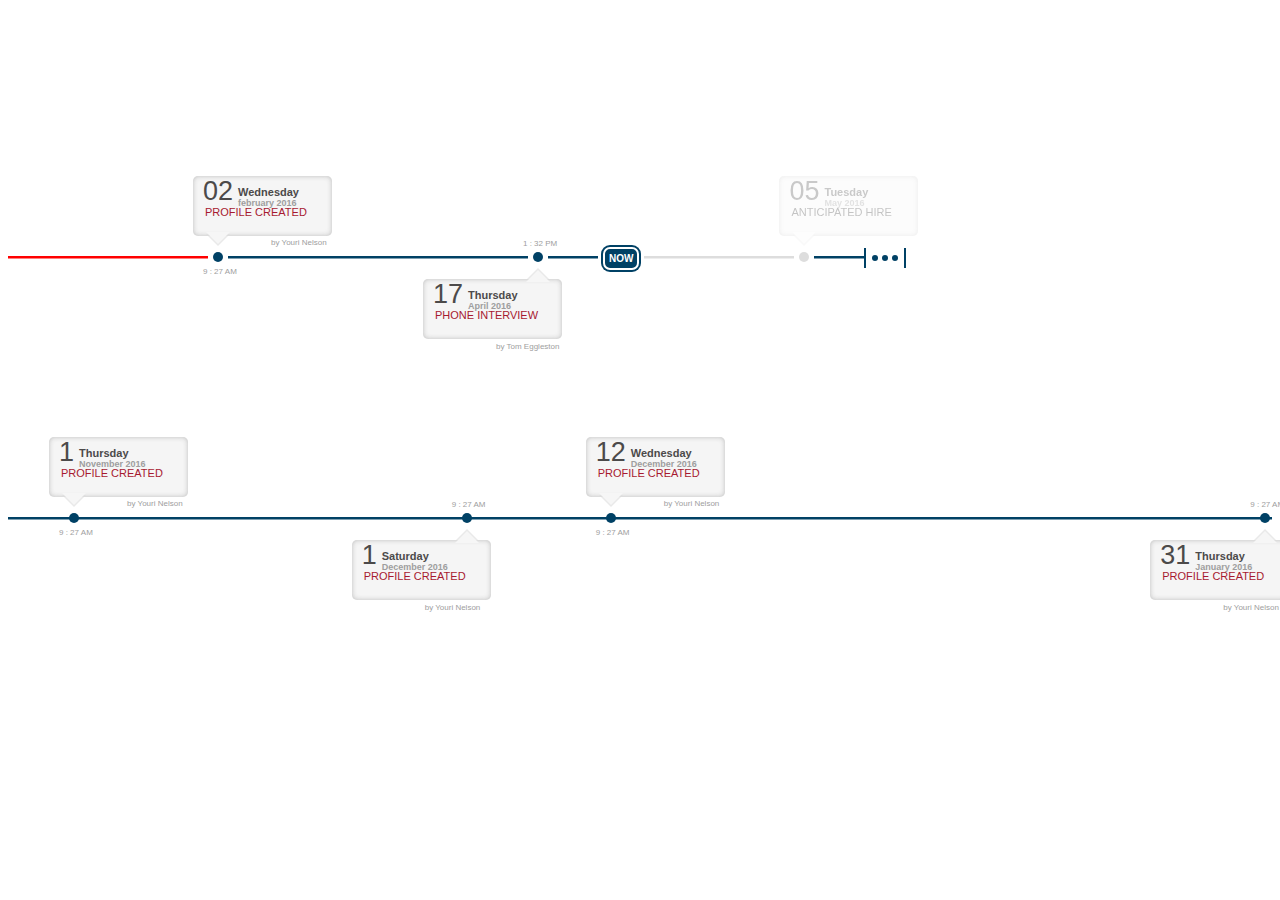
<file: index.html>
<!DOCTYPE html>
<html>
<head>
    <meta charset="UTF-8">
    <title>HR Timeline</title>


    <link rel="stylesheet" href="lib/css/style.css">
    <link rel="stylesheet" href="tdbtimeline.css">


</head>

<body>
<div class="Timeline">

    <svg height="5" width="200">
        <line x1="0" y1="0" x2="200" y2="0" style="stroke:#FF0000;stroke-width:5"/>
        Sorry, your browser does not support inline SVG.
    </svg>

    <div class="event1">

        <div class="event1Bubble">
            <div class="eventTime">
                <div class="DayDigit">02</div>
                <div class="Day">
                    Wednesday
                    <div class="MonthYear">february 2016</div>
                </div>
            </div>
            <div class="eventTitle">Profile Created</div>
        </div>
        <div class="eventAuthor">by Youri Nelson</div>
        <svg height="20" width="20">
            <circle cx="10" cy="11" r="5" fill="#004165"/>
        </svg>
        <div class="time">9 : 27 AM</div>

    </div>

    <svg height="5" width="300">
        <line x1="0" y1="0" x2="300" y2="0" style="stroke:#004165;stroke-width:5"/>
        Sorry, your browser does not support inline SVG.
    </svg>

    <div class="event2">

        <div class="event2Bubble">
            <div class="eventTime">
                <div class="DayDigit">17</div>
                <div class="Day">
                    Thursday
                    <div class="MonthYear">April 2016</div>
                </div>
            </div>
            <div class="eventTitle">Phone Interview</div>
        </div>
        <div class="event2Author">by Tom Eggleston</div>
        <svg height="20" width="20">
            <circle cx="10" cy="11" r="5" fill="#004165"/>
        </svg>
        <div class="time2">1 : 32 PM</div>
    </div>

    <svg height="5" width="50">
        <line x1="0" y1="0" x2="50" y2="0" style="stroke:#004165;stroke-width:5"/>
        Sorry, your browser does not support inline SVG.
    </svg>

    <div class="now">
        NOW
    </div>


    <svg height="5" width="150">
        <line x1="0" y1="0" x2="150" y2="0" style="stroke:rgba(162, 164, 163, 0.37);stroke-width:5"/>
        Sorry, your browser does not support inline SVG.
    </svg>
    <div class="event3 futureGray ">
        <div class="event1Bubble futureOpacity">
            <div class="eventTime">
                <div class="DayDigit">05</div>
                <div class="Day">
                    Tuesday
                    <div class="MonthYear">May 2016</div>
                </div>
            </div>
            <div class="eventTitle">Anticipated Hire</div>
        </div>
        <svg height="20" width="20">
            <circle cx="10" cy="11" r="5" fill="rgba(162, 164, 163, 0.37)"/>
        </svg>
    </div>
    <svg height="5" width="50">
        <line x1="0" y1="0" x2="50" y2="0" style="stroke:#004165;stroke-width:5"/>
    </svg>
    <svg height="20" width="42">
        <line x1="1" y1="0" x2="1" y2="20" style="stroke:#004165;stroke-width:2"/>
        <circle cx="11" cy="10" r="3" fill="#004165"/>
        <circle cx="21" cy="10" r="3" fill="#004165"/>
        <circle cx="31" cy="10" r="3" fill="#004165"/>
        <line x1="41" y1="0" x2="41" y2="20" style="stroke:#004165;stroke-width:2"/>
    </svg>

</div>

<div id="thedevblock_timeline" class="tdbTimeline">

</div>


<script src="https://code.jquery.com/jquery-3.3.1.min.js"
        integrity="sha256-FgpCb/KJQlLNfOu91ta32o/NMZxltwRo8QtmkMRdAu8=" crossorigin="anonymous"></script>
<script src="tdbtimeline.js" type="application/javascript"></script>
<script>

    $('#thedevblock_timeline').tdbtimeline({
        data: [
            {
                datetime: '2018-12-01 00:00:00'
            },
            {
                datetime: '2018-11-1 00:00:01'
            },

            {
                datetime: '2019-01-31 00:00:00'
            },
            {
                datetime: '2018-12-12 00:00:00'
            }
        ]
    });
</script>
</body>
</html>
</file>
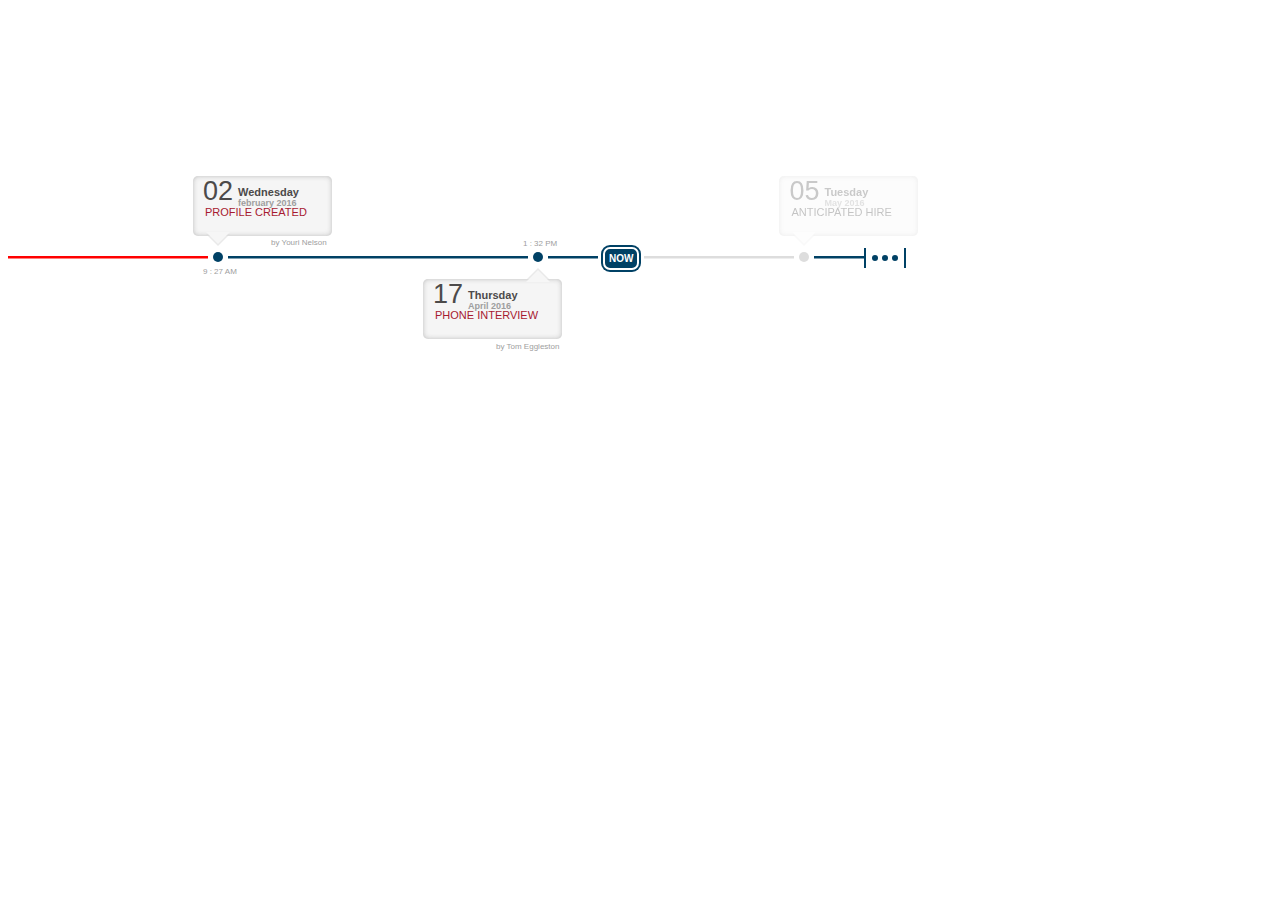
<file: lib/index.html>
<!DOCTYPE html>
<html >
<head>
  <meta charset="UTF-8">
  <title>HR Timeline</title>
  
  
  
      <link rel="stylesheet" href="css/style.css">

  
</head>

<body>
  <div class="Timeline">

  <svg height="5" width="200">
  <line x1="0" y1="0" x2="200" y2="0" style="stroke:#FF0000;stroke-width:5" />
  Sorry, your browser does not support inline SVG.
</svg>

  <div class="event1">
    
    <div class="event1Bubble">
      <div class="eventTime">
        <div class="DayDigit">02</div>
        <div class="Day">
           Wednesday
          <div class="MonthYear">february 2016</div>
        </div>
      </div>
      <div class="eventTitle">Profile Created</div>
    </div>
    <div class="eventAuthor">by Youri Nelson</div>
    <svg height="20" width="20">
       <circle cx="10" cy="11" r="5" fill="#004165" />
     </svg>
    <div class="time">9 : 27 AM</div>
    
  </div>
  
  <svg height="5" width="300">
  <line x1="0" y1="0" x2="300" y2="0" style="stroke:#004165;stroke-width:5" />
  Sorry, your browser does not support inline SVG.
</svg>

  <div class="event2">
    
    <div class="event2Bubble">
      <div class="eventTime">
        <div class="DayDigit">17</div>
        <div class="Day">
           Thursday
          <div class="MonthYear">April 2016</div>
        </div>
      </div>
      <div class="eventTitle">Phone Interview</div>
    </div>
    <div class="event2Author">by Tom Eggleston</div>
      <svg height="20" width="20">
    <circle cx="10" cy="11" r="5" fill="#004165" />
    </svg>
    <div class="time2">1 : 32 PM</div>
  </div>
  
  <svg height="5" width="50">
  <line x1="0" y1="0" x2="50" y2="0" style="stroke:#004165;stroke-width:5" />
  Sorry, your browser does not support inline SVG.
</svg>

  <div class="now">
    NOW
  </div>  
    
  
  <svg height="5" width="150">
  <line x1="0" y1="0" x2="150" y2="0" style="stroke:rgba(162, 164, 163, 0.37);stroke-width:5" />
  Sorry, your browser does not support inline SVG.
</svg>
  <div class="event3 futureGray ">
    <div class="event1Bubble futureOpacity">
      <div class="eventTime">
        <div class="DayDigit">05</div>
        <div class="Day">
           Tuesday
          <div class="MonthYear">May 2016</div>
        </div>
      </div>
      <div class="eventTitle">Anticipated Hire</div>
    </div>
      <svg height="20" width="20">
    <circle cx="10" cy="11" r="5" fill="rgba(162, 164, 163, 0.37)" />
    </svg>
  </div>
<svg height="5" width="50">
<line x1="0" y1="0" x2="50" y2="0" style="stroke:#004165;stroke-width:5" /> 
</svg>
<svg height="20" width="42">
<line x1="1" y1="0" x2="1" y2="20" style="stroke:#004165;stroke-width:2" /> 
<circle cx="11" cy="10" r="3" fill="#004165" />  
<circle cx="21" cy="10" r="3" fill="#004165" />  
<circle cx="31" cy="10" r="3" fill="#004165" />    
<line x1="41" y1="0" x2="41" y2="20" style="stroke:#004165;stroke-width:2" /> 
</svg>  
  
</div>
  
  
</body>
</html>
</file>
<file: lib/css/style.css>
.Timeline {
  display: flex;
  align-items: center;
  height: 500px;
}

.event1,
.event2, .event3 {
  position: relative;
}

.event1Bubble {
  position: absolute;
  background-color: rgba(158, 158, 158, 0.1);
  width: 139px;
  height: 60px;
  top: -70px;
  left: -15px;
  border-radius: 5px;
  box-shadow: inset 0 0 5px rgba(158, 158, 158, 0.64)
}

.event2Bubble {
  position: absolute;
  background-color: rgba(158, 158, 158, 0.1);
  width: 139px;
  height: 60px;
  left: -105px;
  top: 33px;
  border-radius: 5px;
  box-shadow: inset 0 0 5px rgba(158, 158, 158, 0.64)
}

.event1Bubble:after,
.event1Bubble:before,
.event2Bubble:after,
.event2Bubble:before {
  content: "";
  position: absolute;
  width: 0;
  height: 0;
  border-style: solid;
  border-color: transparent;
  border-bottom: 0;
}

.event1Bubble:before {
  bottom: -10px;
  left: 13px;
  border-top-color: rgba(222, 222, 222, 0.66);
  border-width: 12px;
}

.event1Bubble:after {
  bottom: -8px;
  left: 13px;
  border-top-color: #F6F6F6;
  border-width: 12px;
}

.event2Bubble:before {
  bottom: 59px;
  left: 103px;
  border-top-color: rgba(222, 222, 222, 0.66);
  border-width: 12px;
  -webkit-transform: rotate(180deg);
  -moz-transform: rotate(180deg);
  -o-transform: rotate(180deg);
  -ms-transform: rotate(180deg);
  transform: rotate(180deg);
}

.event2Bubble:after {
  bottom: 57px;
  left: 103px;
  border-top-color: #F6F6F6;
  border-width: 12px;
  -webkit-transform: rotate(180deg);
  -moz-transform: rotate(180deg);
  -o-transform: rotate(180deg);
  -ms-transform: rotate(180deg);
  transform: rotate(180deg);
}

.eventTime {
  display: flex;
}

.DayDigit {
  font-size: 27px;
  font-family: "Arial Black", Gadget, sans-serif;
  margin-left: 10px;
  color: #4C4A4A;
}

.Day {
  font-size: 11px;
  margin-left: 5px;
  font-weight: bold;
  margin-top: 10px;
  font-family: Arial, Helvetica, sans-serif;
  color: #4C4A4A;
}

.MonthYear {
  font-weight: 600;
  line-height: 10px;
  color: #9E9E9E;
  font-size: 9px;
}

.eventTitle {
  font-family: "Arial Black", Gadget, sans-serif;
  color: #a71930;
  font-size: 11px;
  text-transform: uppercase;
  display: flex;
  flex: 1;
  align-items: center;
  margin-left: 12px;
  margin-top: -2px;
}

.time {
  position: absolute;
  font-family: Arial, Helvetica, sans-serif;
  width: 50px;
  font-size: 8px;
  margin-top: -3px;
  margin-left: -5px;
  color: #9E9E9E;
}

.time2{
  position: absolute;
  font-family: Arial, Helvetica, sans-serif;
  width: 50px;
  font-size: 8px;
  margin-top: -31px;
  margin-left: -5px;
  color: #9E9E9E;
}

.eventAuthor {
  position: absolute;
  font-family: Arial, Helvetica, sans-serif;
  color: #9E9E9E;
  font-size: 8px;
  width: 100px;
  top: -8px;
  left: 63px;
}

.event2Author {
  position: absolute;
  font-family: Arial, Helvetica, sans-serif;
  color: #9E9E9E;
  font-size: 8px;
  width: 100px;
  top: 96px;
  left: -32px;
}

.time2{
  position: absolute;
  font-family: Arial, Helvetica, sans-serif;
  width: 50px;
  font-size: 8px;
  margin-top: -31px;
  margin-left: -5px;
  color: #9E9E9E;
}

.now{
     background-color: #004165;
    color: white;
    border-radius: 7px;
    margin: 5px;
    padding: 4px;
    font-size: 10px;
    font-family: Arial, Helvetica, sans-serif;
    border: 2px solid white;
    font-weight: bold;
    box-shadow: 0 0 0 2px #004165
}

.futureGray{
     filter: grayscale(1);
    -webkit-filter: grayscale(1);
  
}

.futureOpacity{
  -webkit-filter: opacity(.3);
  filter: opacity(.3);
  
}
</file>
<file: tdbtimeline.css>
.tdbTimeline {

}

.tdbEvent {
    position: absolute;
    margin-top: -19px;

}

.eventdown .bubble:before , .eventdown .bubble:after, .eventup .bubble:before , .eventup .bubble:after {
     content: "";
     position: absolute;
     width: 0;
     height: 0;
     border-style: solid;
     border-color: transparent;
     border-bottom: 0;
 }

.eventup .bubble:before {
    bottom: -10px;
    left: 13px;
    border-top-color: rgba(222, 222, 222, 0.66);
    border-width: 12px;
}

.eventup .bubble:after {
    border-bottom: 0;
    bottom: -8px;
    left: 13px;
    border-top-color: #F6F6F6;
    border-width: 12px;

}



.eventdown .bubble:before , .eventdown .bubble:after {

}

.eventdown .bubble:before {
    bottom: 59px;
    left: 103px;
    border-top-color: rgba(222, 222, 222, 0.66);
    border-width: 12px;
    -webkit-transform: rotate(180deg);
    -moz-transform: rotate(180deg);
    -o-transform: rotate(180deg);
    -ms-transform: rotate(180deg);
    transform: rotate(180deg);
}

.eventdown .bubble:after {
    bottom: 57px;
    left: 103px;
    border-top-color: #F6F6F6;
    border-width: 12px;
    -webkit-transform: rotate(180deg);
    -moz-transform: rotate(180deg);
    -o-transform: rotate(180deg);
    -ms-transform: rotate(180deg);
    transform: rotate(180deg);
}



.bubble {
    position: absolute;
    background-color: rgba(158, 158, 158, 0.1);
    width: 139px;
    height: 60px;
    border-radius: 5px;
    box-shadow: inset 0 0 5px rgba(158, 158, 158, 0.64)
}


.eventup .bubble {
    top: -70px;
    left: -15px;
}

.eventdown .bubble {
    left: -105px;
    top: 33px;
}


.eventup .time {
    position: absolute;
    font-family: Arial, Helvetica, sans-serif;
    width: 50px;
    font-size: 8px;
    margin-top: -3px;
    margin-left: -5px;
    color: #9E9E9E;
}

.eventdown .time{
    position: absolute;
    font-family: Arial, Helvetica, sans-serif;
    width: 50px;
    font-size: 8px;
    margin-top: -31px;
    margin-left: -5px;
    color: #9E9E9E;
}
</file>
